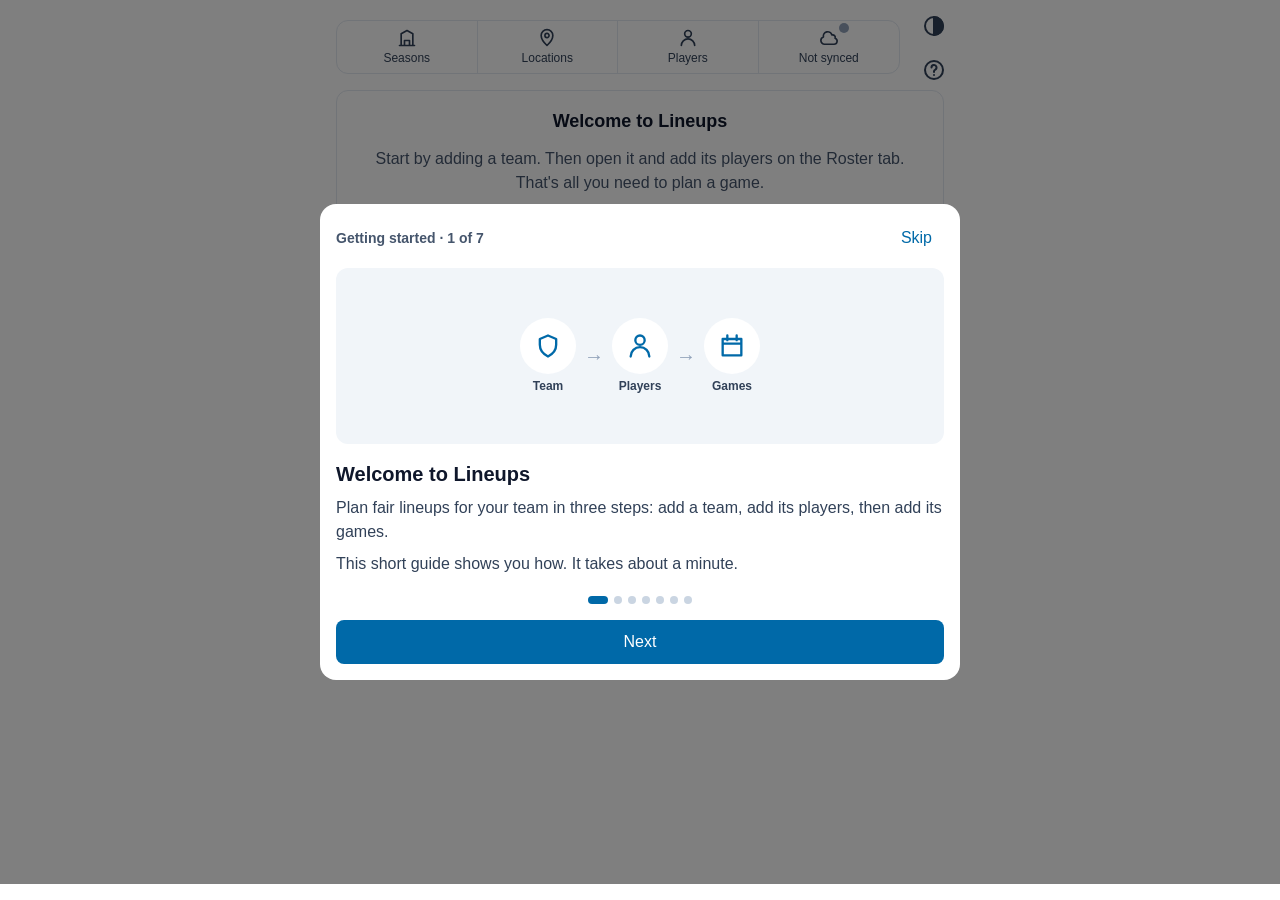
<file: index.html>
<!doctype html>
<html lang="en">
  <head>
    <meta charset="UTF-8" />
    <meta name="viewport" content="width=device-width, initial-scale=1.0, viewport-fit=cover" />
    <meta name="theme-color" content="#15803d" />
    <meta name="description" content="Youth soccer and basketball lineups, playing time and stars." />
    <link rel="icon" href="./icon.svg" type="image/svg+xml" />
    <link rel="apple-touch-icon" href="./apple-touch-icon-lineups.png" />
    <title>Lineups</title>
    <script>
      // Apply a forced theme before the first paint (src/app/theme.ts), so it never flashes the other one.
      try {
        var theme = localStorage.getItem('lineups-theme');
        if (theme === 'light' || theme === 'dark') document.documentElement.dataset.theme = theme;
      } catch (e) {}
    </script>
    <script type="module" crossorigin src="./assets/index-Dtbau6b9.js"></script>
    <link rel="stylesheet" crossorigin href="./assets/index-DbAOa5zI.css">
  <link rel="manifest" href="./manifest.webmanifest"></head>
  <body>
    <div id="root"></div>
  </body>
</html>
</file>
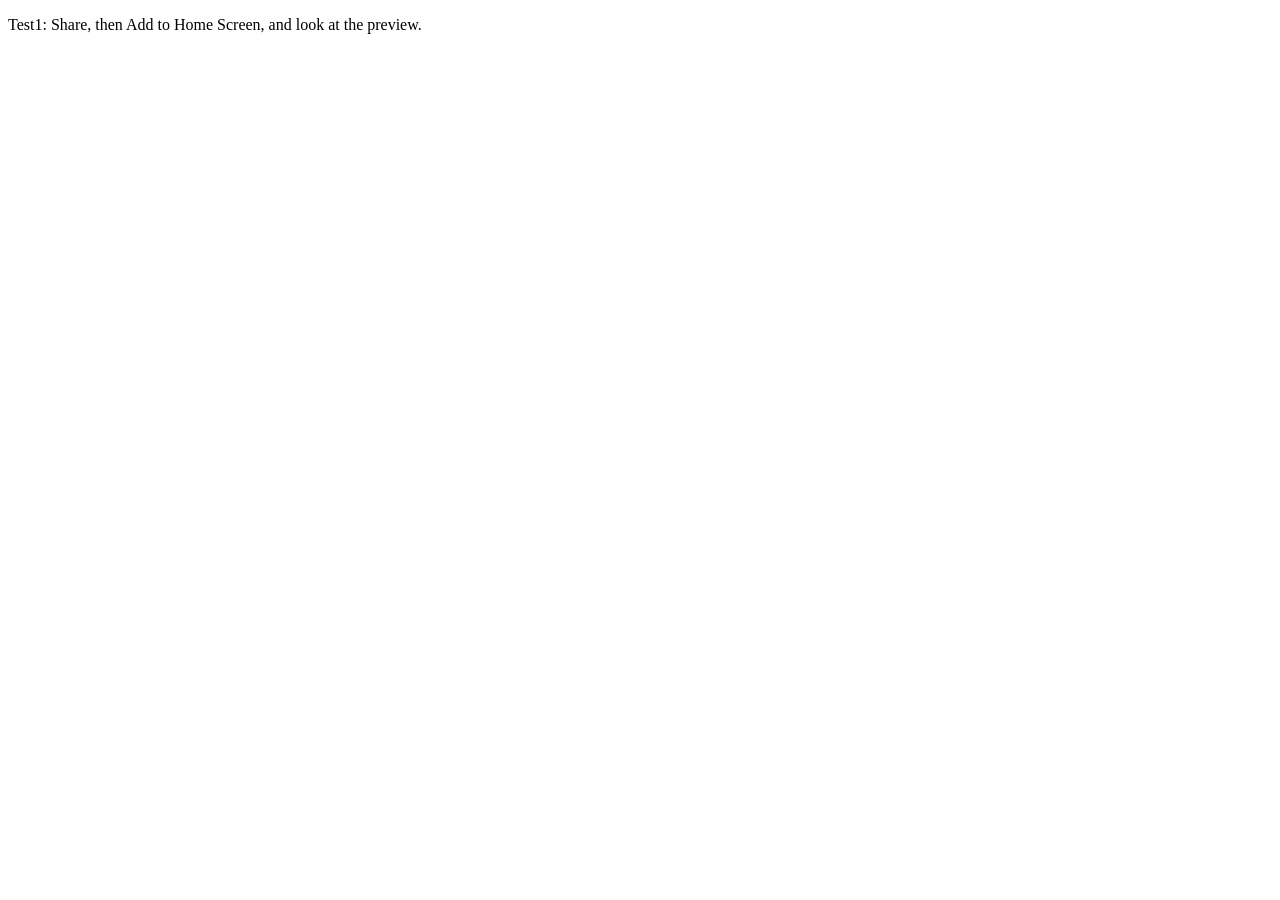
<file: icon-test/t1.html>
<!doctype html>
<html lang="en">
  <head>
    <meta charset="UTF-8" />
    <meta name="viewport" content="width=device-width, initial-scale=1.0" />
    <link rel="apple-touch-icon" sizes="180x180" href="/lineups/apple-touch-icon-pitch.png" />
    <title>Test1</title>
  </head>
  <body><p>Test1: Share, then Add to Home Screen, and look at the preview.</p></body>
</html>
</file>
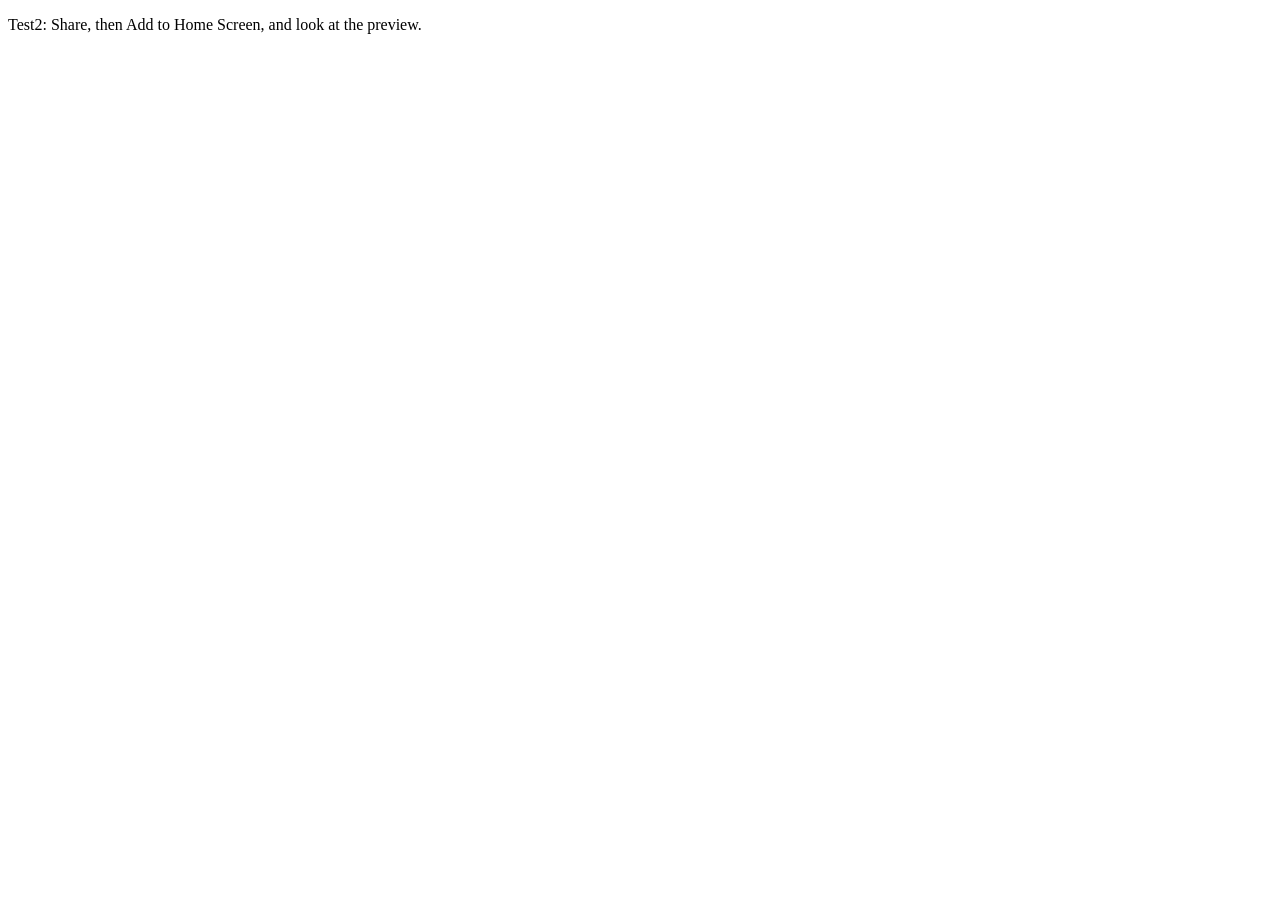
<file: icon-test/t2.html>
<!doctype html>
<html lang="en">
  <head>
    <meta charset="UTF-8" />
    <meta name="viewport" content="width=device-width, initial-scale=1.0" />
    <link rel="apple-touch-icon" sizes="180x180" href="/lineups/icon-test/old.png" />
    <title>Test2</title>
  </head>
  <body><p>Test2: Share, then Add to Home Screen, and look at the preview.</p></body>
</html>
</file>
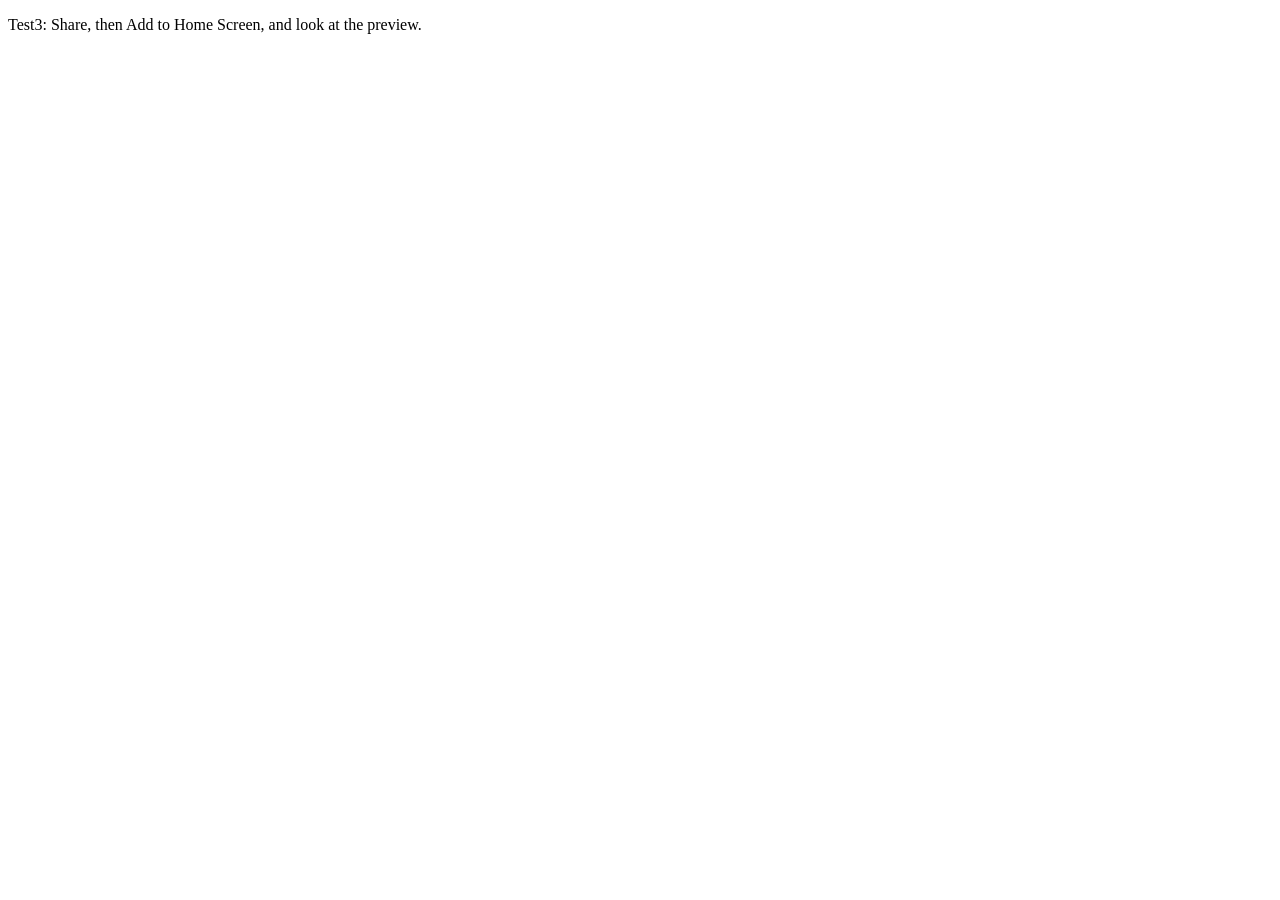
<file: icon-test/t3.html>
<!doctype html>
<html lang="en">
  <head>
    <meta charset="UTF-8" />
    <meta name="viewport" content="width=device-width, initial-scale=1.0" />
    <link rel="apple-touch-icon" href="../apple-touch-icon-pitch.png" />
    <title>Test3</title>
  </head>
  <body><p>Test3: Share, then Add to Home Screen, and look at the preview.</p></body>
</html>
</file>
